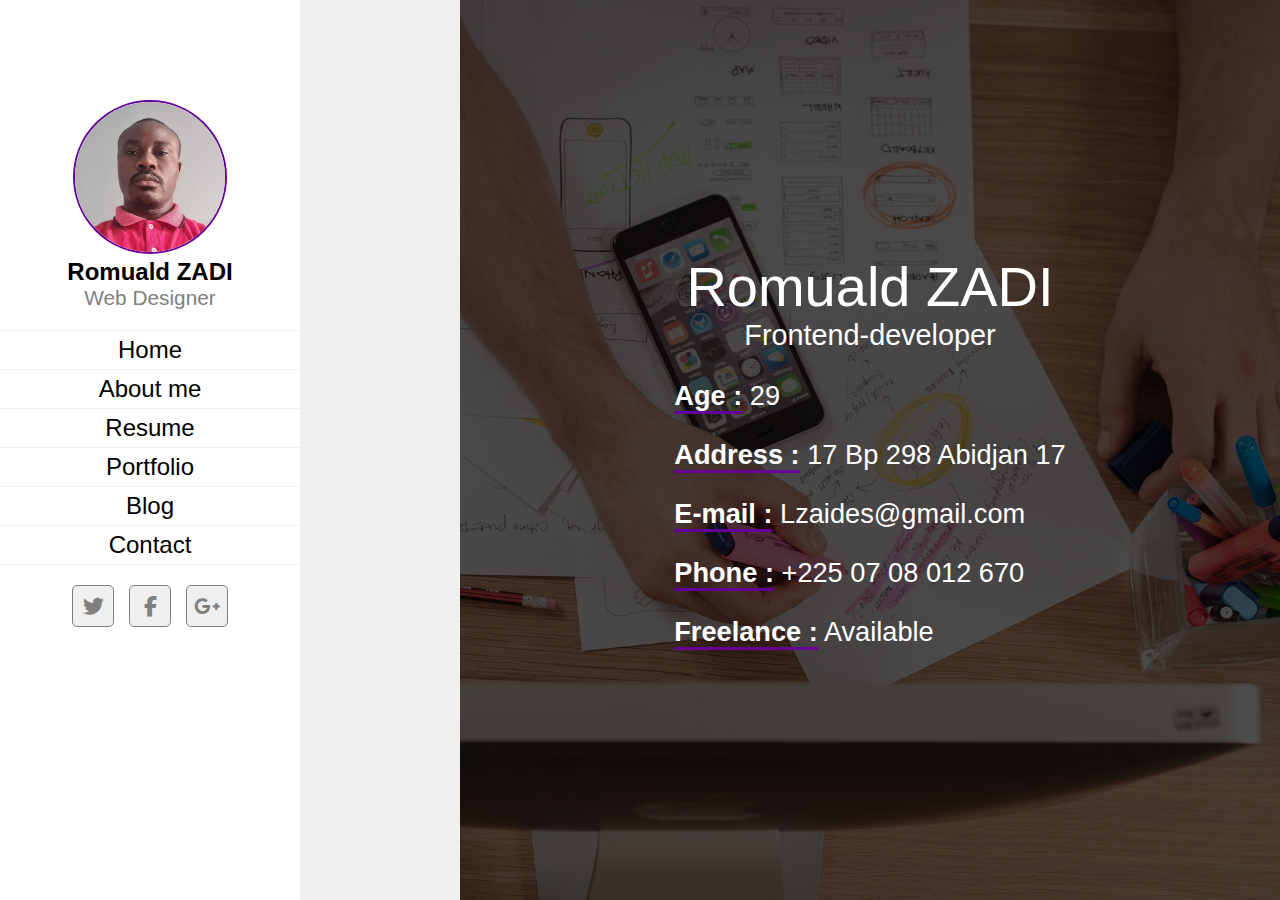
<file: index.html>
<!DOCTYPE html>
<html lang="en">
<head>
    <meta charset="UTF-8">
    <meta http-equiv="X-UA-Compatible" content="IE=edge">
    <meta name="viewport" content="width=device-width, initial-scale=1.0">
    <title>Home</title>
    <link rel="stylesheet" href="/assets/css/main.css">

    
</head>
<body>
    <div class="container">

        <!--Header-->
        <header>
            <div class="mobile-header">
                <div class="logo">Romuald ZADI</div>
                <div class="nav-icon"><i class="fa-solid fa-bars"></i></div>
            </div>
        </header>
        <!--Fin header-->
        
        <!--Content-->
        <div class="content">

            <!--Aside-->
            <aside>

                <!--Sidebar top-->
                <div class="sidebar-top">
                    <div class="sidebar-icon">
                        <img src="/assets/image/profil/zadi-romuald.jpg" alt="Image de profile">
                    </div>
                    <div class="sidebar-info">
                        <div class="name">Romuald ZADI</div>
                        <div class="fonction">Web Designer</div>
                    </div>
                </div>
                <!--Fin sidebar top-->
                
                <!--Sidebar nav-->
                <div class="sidebar-nav">
                    <ul>
                        <li><a href="#"></a>Home</li>
                        <li><a href="#"></a>About me</li>
                        <li><a href="#"></a>Resume</li>
                        <li><a href="#"></a>Portfolio</li>
                        <li><a href="#"></a>Blog</li>
                        <li><a href="#"></a>Contact</li>
                    </ul>
                </div>
                <!--Fin sidebar nav-->

                <!--Sidebar bottom-->
                <div class="sidebar-bottom">
                    <div class="social-icon-item">
                        <i class="fa-brands fa-twitter"></i>
                    </div>
                    <div class="social-icon-item">
                        <i class="fa-brands fa-facebook-f"></i>
                    </div>
                    <div class="social-icon-item">
                        <i class="fa-brands fa-google-plus-g"></i>
                    </div>
                </div>
                <!--Fin sidebar bottom-->

            </aside>
            <!--Fin aside-->

            <!--Home content-->
            <div class="home-content">
                <!--Overlay-->
                <div class="overlay"></div>
                <!--Fin overlay-->
                
                <!--Home page content-->
                <div class="page-content">

                    <!--Home title-->
                    <div class="home-title">
                        <div class="name">Romuald ZADI</div>
                        <div class="fonctions">
                            <span>Frontend-developer</span>
                        <!--<span>Web Designer</span>-->
                        </div>
                    </div>
                    <!--Fin home title-->
                    
                    <!--Home infos-->
                    <div class="home-infos">
                        <ul>
                            <li><p><strong>Age :</strong><span> 29</span></p></li>
                            <li><p><strong>Address :</strong><span> 17 Bp 298 Abidjan 17</span></p></li>
                            <li><p><strong>E-mail :</strong><span> Lzaides@gmail.com</span></p></li>
                            <li><p><strong>Phone :</strong><span> +225 07 08 012 670</span></p></li>
                            <li><p><strong>Freelance :</strong><span> Available</span></p></li>
                        </ul>
                    </div>
                    <!--Fin home infos-->

                </div>
                <!--Fin home page content-->

            </div>
            <!--Fin home content-->

        </div>
        <!--Fin content-->
    </div>
</body>
</html>
</file>
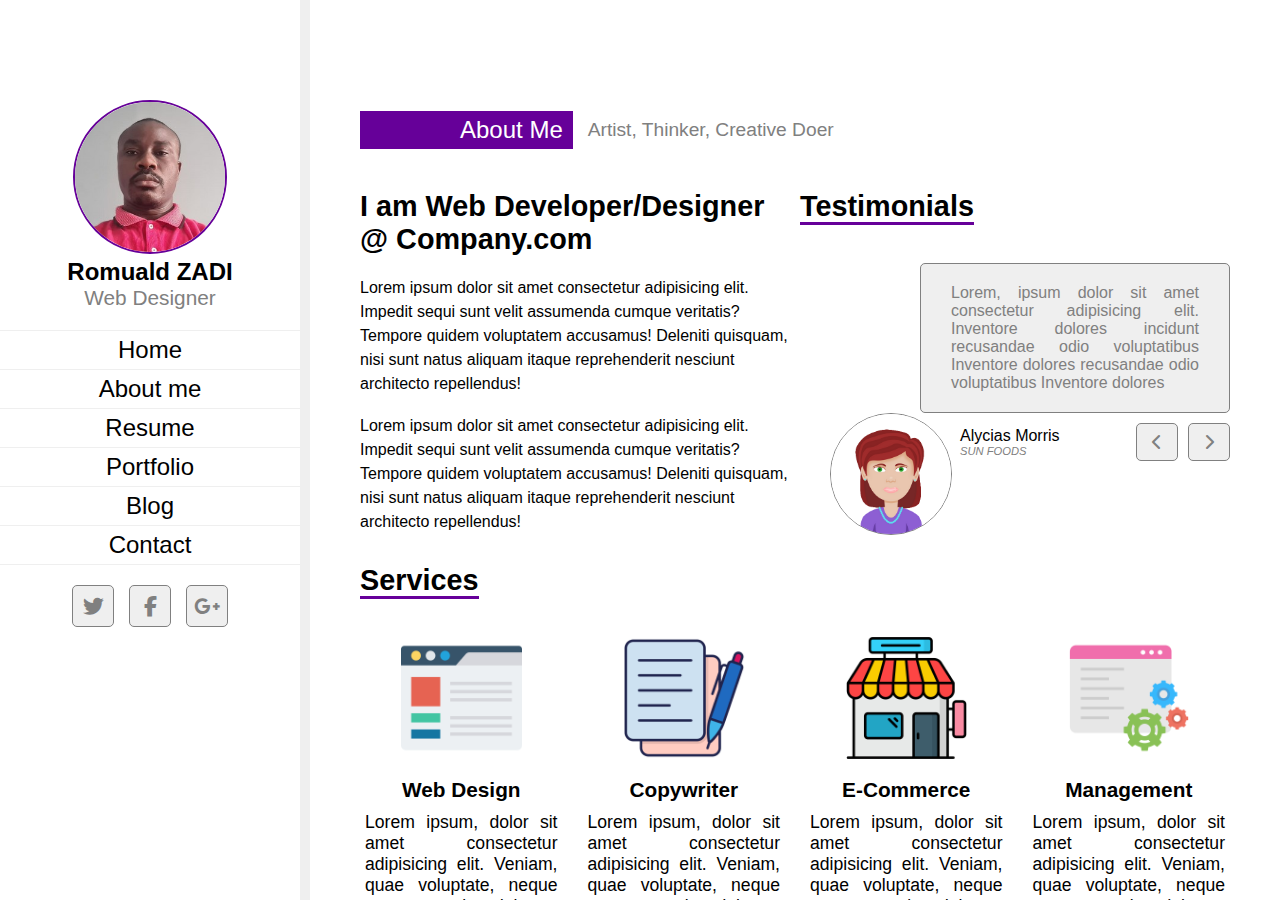
<file: about-me.html>
<!DOCTYPE html>
<html lang="en">
<head>
    <meta charset="UTF-8">
    <meta http-equiv="X-UA-Compatible" content="IE=edge">
    <meta name="viewport" content="width=device-width, initial-scale=1.0">
    <title>About me</title>
    <link rel="stylesheet" href="/assets/css/main.css">
</head>
<body>
    <div class="container">

        <!--Header-->
        <header>
            <div class="mobile-header">
                <div class="logo">Romuald ZADI</div>
                <div class="nav-icon"><i class="fa-solid fa-bars"></i></div>
            </div>
        </header>
        <!--Fin header-->
        
        <!--Content-->
        <div class="content">

            <!--Aside-->
            <aside>

                <!--Sidebar top-->
                <div class="sidebar-top">
                    <div class="sidebar-icon">
                        <img src="/assets/image/profil/zadi-romuald.jpg" alt="Image de profile">
                    </div>
                    <div class="sidebar-info">
                        <div class="name">Romuald ZADI</div>
                        <div class="fonction">Web Designer</div>
                    </div>
                </div>
                <!--Fin sidebar top-->
                
                <!--Sidebar nav-->
                <div class="sidebar-nav">
                    <ul>
                        <li><a href="#"></a>Home</li>
                        <li><a href="#"></a>About me</li>
                        <li><a href="#"></a>Resume</li>
                        <li><a href="#"></a>Portfolio</li>
                        <li><a href="#"></a>Blog</li>
                        <li><a href="#"></a>Contact</li>
                    </ul>
                </div>
                <!--Fin sidebar nav-->

                <!--Sidebar bottom-->
                <div class="sidebar-bottom">
                    <div class="social-icon-item">
                        <i class="fa-brands fa-twitter"></i>
                    </div>
                    <div class="social-icon-item">
                        <i class="fa-brands fa-facebook-f"></i>
                    </div>
                    <div class="social-icon-item">
                        <i class="fa-brands fa-google-plus-g"></i>
                    </div>
                </div>
                <!--Fin sidebar bottom-->

            </aside>
            <!--Fin aside-->

            <!--About content-->
            <div class="about-content">

                <!--Page title-->
                <div class="page-title">
                    <div class="title b">About Me</div>
                    <p>Artist, Thinker, Creative Doer</p>
                </div>
                <!--Fin page title-->

                <!--About-->
                <section class="about">

                    <!--Biography-->
                    <div class="biography">
                        <div class="bio-title">
                            <span>I am Web Developer/Designer @ Company.com</span>
                        </div>
                        <div class="bio-content">
                            <p>
                                Lorem ipsum dolor sit amet consectetur adipisicing elit. Impedit sequi sunt velit assumenda cumque veritatis? Tempore quidem voluptatem accusamus! Deleniti quisquam, nisi sunt natus aliquam itaque reprehenderit nesciunt architecto repellendus!
                               
                            </p><br>
                            <p>
                                Lorem ipsum dolor sit amet consectetur adipisicing elit. Impedit sequi sunt velit assumenda cumque veritatis? Tempore quidem voluptatem accusamus! Deleniti quisquam, nisi sunt natus aliquam itaque reprehenderit nesciunt architecto repellendus!
                               
                            </p>
                        </div>
                    </div>
                    <!--Fin biography-->
                    
                    <!--Testimony-->
                    <div class="testimony">
                        <div class="test-title">
                            <span>Testimonials</span>
                        </div>
                        <div class="testimony-content">
                            <div class="avatar">
                                <img src="/assets/image/icones/p-comment.png" alt="Avatar image">
                            </div>
                            <div class="message">
                                <p>
                                    Lorem, ipsum dolor sit amet consectetur adipisicing elit. Inventore dolores incidunt recusandae odio voluptatibus Inventore dolores recusandae odio voluptatibus Inventore dolores
                                </p>
                            </div>
                        </div>
                        <div class="testimony-details">
                            <div class="infos">
                                <div class="name">Alycias Morris</div>
                                <div class="fonction">SUN FOODS</div>
                            </div>
                            <div class="scrol-icon">
                                <div class="prev">
                                    <i class="fa-solid fa-chevron-left"></i>
                                </div>
                                <div class="next">
                                    <i class="fa-solid fa-chevron-right"></i>
                                </div>
                            </div>
                        </div>
                    </div>
                    <!--Fin estimony-->
                    
                </section>
                <!--Fin about-->
                
                <!--Services-->
                <section class="services">
                    <div class="services-title">
                        <span>Services</span>
                    </div>
                    <div class="services-content">
                        <div class="service-item">
                            <div class="service-image">
                                <img src="/assets/image/icones/web-disign.png" alt="">
                            </div>
                            <div class="service-details">
                                <div class="serv-title">Web Design</div>
                                <div class="serv-content">
                                    Lorem ipsum, dolor sit amet consectetur adipisicing elit. Veniam, quae voluptate, neque totam omnis dolorem eaque accusantium praesentium ipsam.
                                </div>
                            </div>
                        </div>
                        <div class="service-item">
                            <div class="service-image">
                                <img src="/assets/image/icones/copywriter.png" alt="">
                            </div>
                            <div class="service-details">
                                <div class="serv-title">Copywriter</div>
                                <div class="serv-content">
                                    Lorem ipsum, dolor sit amet consectetur adipisicing elit. Veniam, quae voluptate, neque totam omnis dolorem eaque accusantium praesentium ipsam.
                                </div>
                            </div>
                        </div>
                        <div class="service-item">
                            <div class="service-image">
                                <img src="/assets/image/icones/e-commerce.png" alt="">
                            </div>
                            <div class="service-details">
                                <div class="serv-title">E-Commerce</div>
                                <div class="serv-content">
                                    Lorem ipsum, dolor sit amet consectetur adipisicing elit. Veniam, quae voluptate, neque totam omnis dolorem eaque accusantium praesentium ipsam.
                                </div>
                            </div>
                        </div>
                        <div class="service-item">
                            <div class="service-image">
                                <img src="/assets/image/icones/management.png" alt="">
                            </div>
                            <div class="service-details">
                                <div class="serv-title">Management</div>
                                <div class="serv-content">
                                    Lorem ipsum, dolor sit amet consectetur adipisicing elit. Veniam, quae voluptate, neque totam omnis dolorem eaque accusantium praesentium ipsam.
                                </div>
                            </div>
                        </div>
                    </div>
                </section>
                <!--Fin services-->
                
                <!--Clients-->
                <section class="clients">
                    <div class="clients-title">
                        <span>Clients</span> 
                    </div>
                    <div class="clients-content">
                        <div class="client-item">
                            <img src="/assets/image/client/client-2.png" alt="">
                        </div>
                        <div class="client-item">
                            <img src="/assets/image/client/client-3.png" alt="">
                        </div>
                        <div class="client-item">
                            <img src="/assets/image/client/client-4.png" alt="">
                        </div>
                        <div class="client-item">
                            <img src="/assets/image/client/client-5.png" alt="">
                        </div>
                        <div class="client-item">
                            <img src="/assets/image/client/client-6.png" alt="">
                        </div>
                        <div class="client-item">
                            <img src="/assets/image/client/client-7.png" alt="">
                        </div>
                    </div>
                </section>
                <!--Fin clients-->
                
                <!--Fun facts-->
                <section class="fun-facts">
                    <div class="fun-facts-title">
                        <span>Fun Facts</span>
                    </div>
                    <div class="fun-facts-content">
                        <div class="fun-facts-item">
                            <div class="icon">
                                <i class="bi bi-emoji-smile"></i>
                            </div>
                            <div class="name">Happy Clients</div>
                            <div class="counter">1,024</div>
                        </div>
                        <div class="fun-facts-item">
                            <div class="icon">
                                <i class="bi bi-alarm"></i>
                            </div>
                            <div class="name">Working Hours</div>
                            <div class="counter">6,256</div>
                        </div>
                        <div class="fun-facts-item">
                            <div class="icon">
                                <i class="bi bi-award"></i>
                            </div>
                            <div class="name">Awards Won</div>
                            <div class="counter">21</div>
                        </div>
                        <div class="fun-facts-item">
                            <div class="icon">
                                <i class="bi bi-cup-hot"></i>
                            </div>
                            <div class="name">Coffee Consumed</div>
                            <div class="counter">20,000</div>
                        </div>
                    </div>
                </section>
                <!--Fin fun facts-->

            </div>
            <!--Fin about content-->

        </div>
        <!--Fin content-->
    </div>
</body>
</html>
</file>
<file: assets/css/main.css>
@import url(/assets/css/color.css);
@import url("https://cdnjs.cloudflare.com/ajax/libs/font-awesome/6.2.0/css/all.min.css");
@import url("https://cdn.jsdelivr.net/npm/bootstrap-icons@1.10.2/font/bootstrap-icons.css");
@import url(/assets/css/style.css);
@import url(/assets/css/component/home.css);
@import url(/assets/css/component/about-me.css);
</file>
